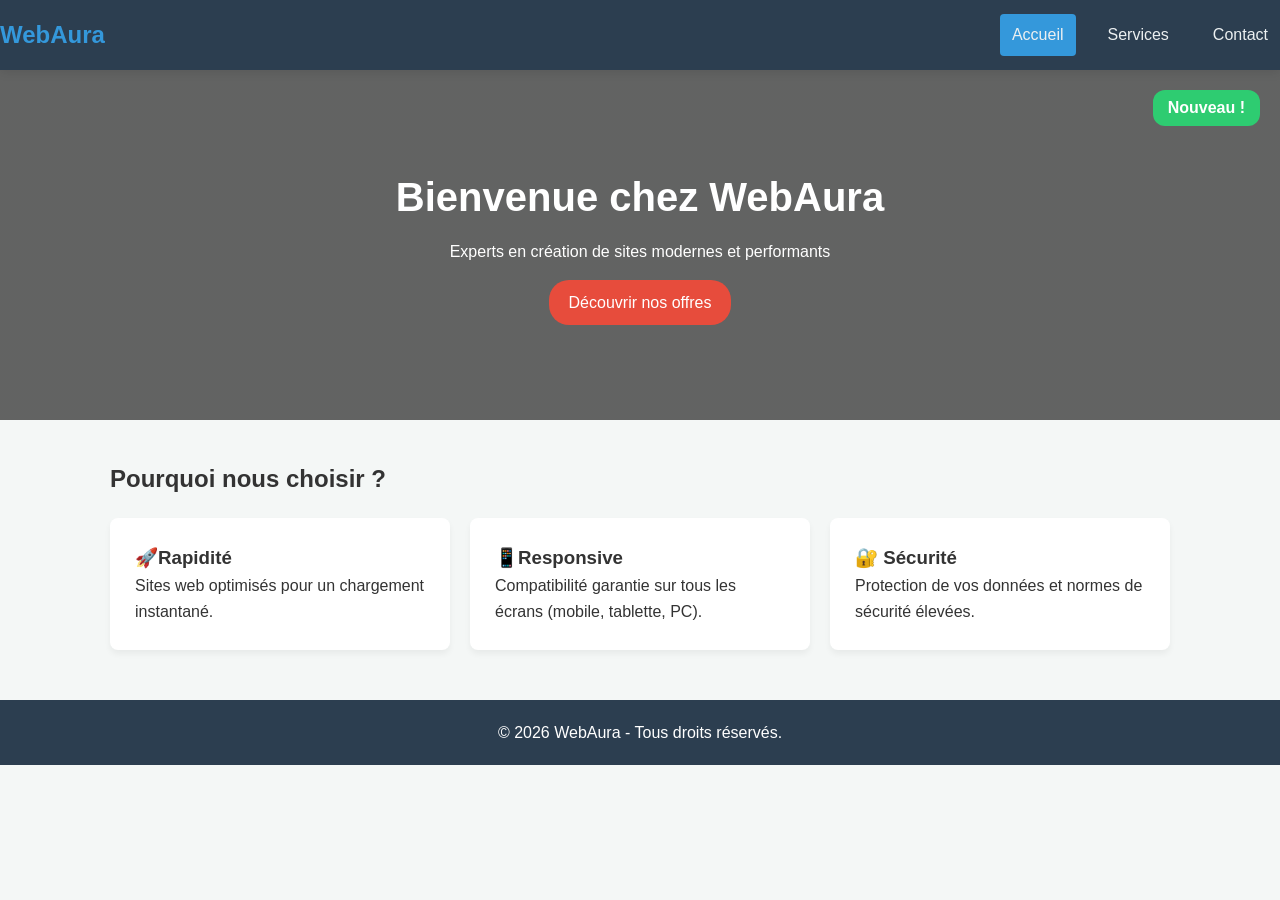
<file: index.html>
<!DOCTYPE html>
<html lang="fr">
<head>
<meta charset="UTF-8">
<meta name="viewport" content="width=device-width, initial-scale=1.0">
<title>Agence Web - Accueil</title>
<link rel="stylesheet" href="style.css">
</head>
<body>
<!-- Entête fixe avec Flexbox -->
<header class="header-fixed">
<div class="logo">WebAura</div>
<nav class="nav-flex">
<a href="index.html" class="active">Accueil</a>
<a href="services.html">Services</a>
<a href="contact.html">Contact</a>
</nav>
</header>
<!-- Section Hero avec Positionnement Absolu / Relatif -->
<section class="hero-section">
<div class="hero-overlay">
<h1>Bienvenue chez WebAura</h1>
<p>Experts en création de sites modernes et performants</p>
<a href="services.html" class="btn-hero">Découvrir nos offres</a>
</div>
<span class="badge-promo">Nouveau !</span>
</section>
<!-- Section Présentation rapide avec Flexbox -->
<main class="main-container">
<h2>Pourquoi nous choisir ?</h2>
<div class="cards-flex-container">
<div class="card">
<h3>🚀Rapidité</h3>
<p>Sites web optimisés pour un chargement instantané.</p>
</div>
<div class="card">
<h3>📱Responsive</h3>
<p>Compatibilité garantie sur tous les écrans (mobile, tablette, PC).</p>
</div>
<div class="card">
<h3>🔐 Sécurité</h3>
<p>Protection de vos données et normes de sécurité élevées.</p>
</div>
</div>
</main>
<!-- Pied de page -->
<footer>
<p>&copy; 2026 WebAura - Tous droits réservés.</p>
</footer>
</body>
</html>
</file>
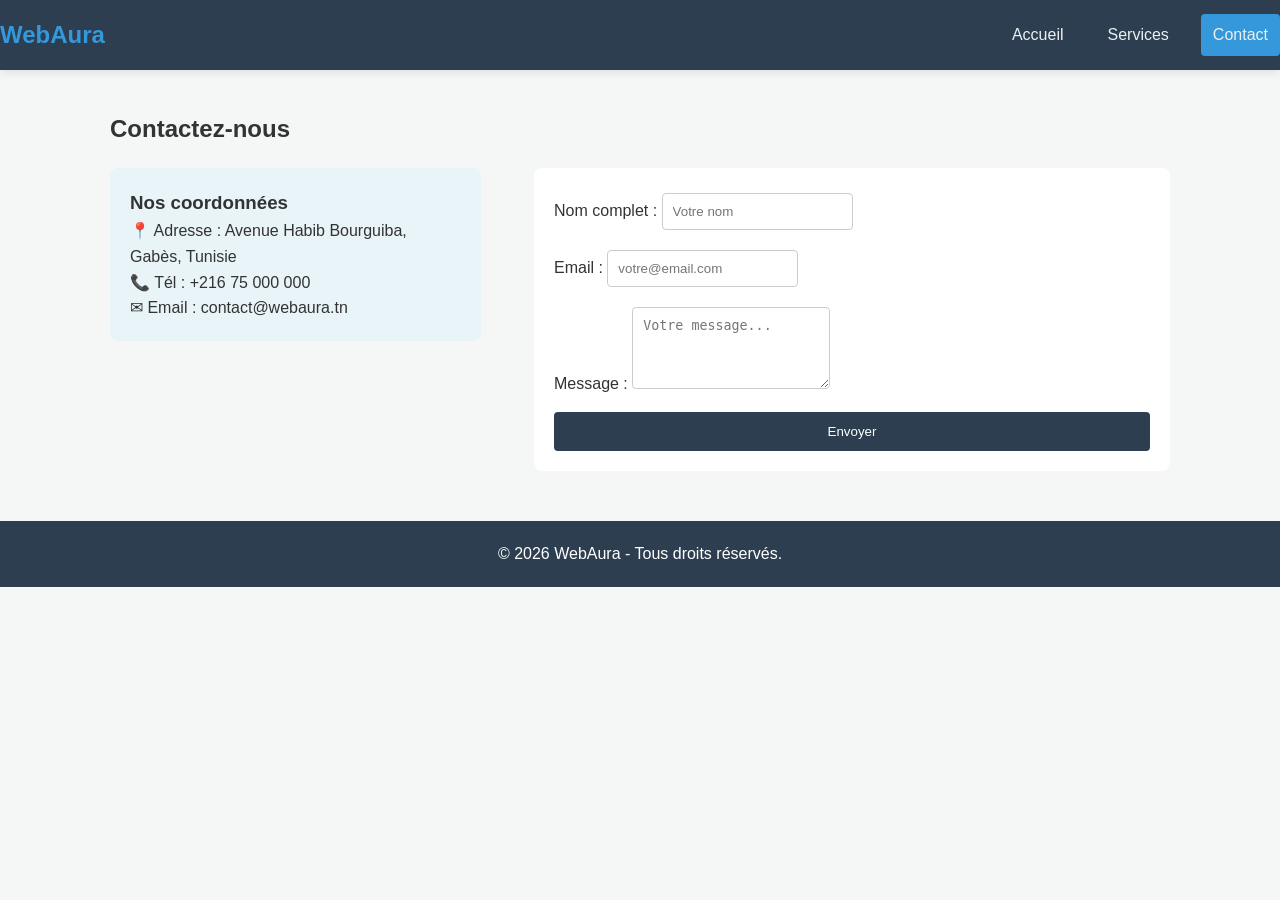
<file: contact.html>
<!DOCTYPE html>
<html lang="fr">
<head>
<meta charset="UTF-8">
<meta name="viewport" content="width=device-width, initial-scale=1.0">
<title>Agence Web - Contact</title>
<link rel="stylesheet" href="style.css">
</head>
<body>
<header class="header-fixed">
<div class="logo">WebAura</div>
<nav class="nav-flex">
<a href="index.html">Accueil</a>
<a href="services.html">Services</a>
<a href="contact.html" class="active">Contact</a>
</nav>
</header>

<main class="main-container">
<h2>Contactez-nous</h2>
<div class="contact-wrapper">
<!-- Bloc avec méthode Flottante (Float) -->
<div class="info-box-float">
<h3>Nos coordonnées</h3>
<p>📍 Adresse : Avenue Habib Bourguiba, Gabès, Tunisie</p>
<p>📞 Tél : +216 75 000 000</p>
<p>✉ Email : contact@webaura.tn</p>
</div>

<!-- Formulaire aligné via Flexbox -->
<form class="form-flex">
<div class="form-group">
<label for="nom">Nom complet :</label>
<input type="text" id="nom" required placeholder="Votre nom">
</div>
<div class="form-group">
<label for="email">Email :</label>
<input type="email" id="email" required placeholder="votre@email.com">
</div>
<div class="form-group">
<label for="message">Message :</label>
<textarea id="message" rows="4" placeholder="Votre message..."></textarea>
</div>
<button type="submit" class="btn-submit">Envoyer</button>
</form>

<div class="clear"></div> <!-- Nettoyage du float -->
</div>
</main>
<footer>
<p>&copy; 2026 WebAura - Tous droits réservés.</p>
</footer>
</body>
</html>
</file>
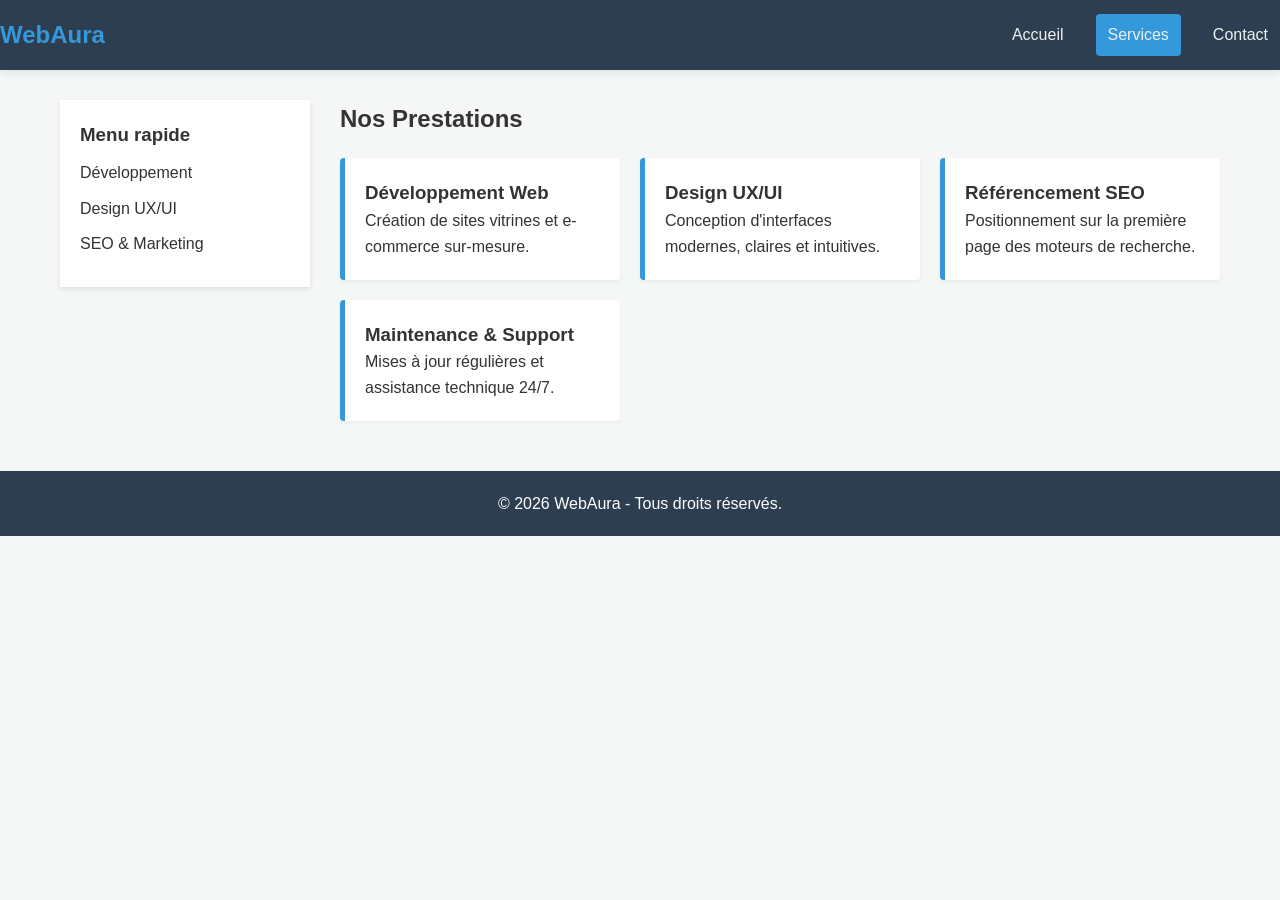
<file: services.html>
<!DOCTYPE html>
<html lang="fr">
<head>
<meta charset="UTF-8">
<meta name="viewport" content="width=device-width, initial-scale=1.0">
<title>Agence Web - Services</title>
<link rel="stylesheet" href="style.css">
</head>
<body>
<header class="header-fixed">
<div class="logo">WebAura</div>
<nav class="nav-flex">
<a href="index.html">Accueil</a>
<a href="services.html" class="active">Services</a>
<a href="contact.html">Contact</a>
</nav>
</header>
<div class="layout-with-sidebar">

<!-- Barre latérale fixe/sticky avec menu de navigation rapide -->
<aside class="sidebar-sticky">
<h3>Menu rapide</h3>
<ul>
<li><a href="#dev">Développement</a></li>
<li><a href="#design">Design UX/UI</a></li>
<li><a href="#seo">SEO & Marketing</a></li>
</ul>
</aside>
<!-- Zone principale d'affichage avec CSS Grid -->
<section class="services-content">
<h2>Nos Prestations</h2>
<div class="services-grid">
<article id="dev" class="service-box">
<h3>Développement Web</h3>
<p>Création de sites vitrines et e-commerce sur-mesure.</p>
</article>
<article id="design" class="service-box">
<h3>Design UX/UI</h3>
<p>Conception d'interfaces modernes, claires et intuitives.</p>
</article>
<article id="seo" class="service-box">
<h3>Référencement SEO</h3>
<p>Positionnement sur la première page des moteurs de recherche.</p>
</article>
<article class="service-box">
<h3>Maintenance & Support</h3>

<p>Mises à jour régulières et assistance technique 24/7.</p>
</article>
</div>
</section>
</div>
<footer>
<p>&copy; 2026 WebAura - Tous droits réservés.</p>
</footer>
</body>
</html>
</file>
<file: style.css>
*{margin: 0;
    padding: 0;
    box-sizing: border-box;}
body{
    font-family: 'Segoe UI', Tahoma, Geneva, Verdana, sans-serif;
    line-height: 1.6;
    background-color: #f4f7f6;
    color: #333;
    padding-top: 70px;

}
a{
    text-decoration: none;
    color: inherit;
}
.header-fixed{
    position: fixed;
    top:0;
    left: 0;
    width: 100%;
    height: 70px;
    background-color: #2c3e50;
    color: #ffffff;
    z-index: 1000;
    justify-content:space-between;
    align-items: center;
    box-shadow: 0 2px 10px rgba(0, 0, 0, 0.1);
display: flex;
}
.logo{
    font-size: 1.5rem;
    font-weight:bold ;
    color: #3498db;
}
.nav-flex{
    display: flex;
    gap: 20px;
}
.nav-flex a{
    color: #ecf0f1;
    padding: 8px 12px;
    border-radius: 4px;
    transition: background 0.3s;
}
.nav-flex a:hover{
    background-color: #3498db;
}
.nav-flex a.active{
    background-color: #3498db;

}
.hero-section{
    position: relative;
    height: 350px;
    background: linear-gradient(rgba(0,0,0,0.6), rgba(0,0,0,0.6)),url('https://picsum.photos/1200/400') center/cover;
    display: flex;
    justify-content: center;
    align-items: center;
    text-align: center;
    color: white;

}
.hero-overlay h1{
    font-size: 2.5rem;
    margin-bottom: 10px;

}
.btn-hero{
    display: inline-block;
    margin-top: 15px;
    padding: 10px 20px;
    background: #e74c3c;
    color: white;
    border-radius: 20px;
    transition:transform 0.2s;
   
}
.btn-hero:hover{
 transform: scale(1.05);
}

.badge-promo{
    position: absolute;
    top: 20px;
    right: 20px;
    background-color: #2ecc71;
    color: white;
    padding: 5px 15px;
    font-weight: bold;
    border-radius: 12px;
}
.main-container{
    max-width: 1100px;
    margin: 40px auto;
    padding: 0 20px;

}
.cards-flex-container{
    display: flex;
    flex-wrap: wrap;
    gap: 20px;
    margin-top: 20px;

}
.card{
    flex: 1 1 300px;
    background-color: white;
    padding: 25px;
    border-radius: 8px;
    box-shadow: 0 4px 6px rgba(0,0,0,0.05);
}
.layout-with-sidebar{
    display: flex;
    max-width: 1200px;
    margin: 30px auto;
    padding: 0 20px;
    gap: 30px;


}
.sidebar-sticky{
    flex: 0 0 250px;
    position: sticky;
     top: 90px;
    height: fit-content;
    background-color: white;
    padding: 20px;
    box-shadow: 0 2px 5px rgba(0,0,0,0.1);
}
.sidebar-sticky ul li{
    list-style:none;
    margin-top: 10px;
    margin-bottom: 10px;
}


.services-content{
    flex: 1;
    
}
.services-grid{
    display: grid;
    grid-template-columns: repeat(auto-fit, minmax(250px, 1fr));
    gap: 20px;
    margin-top: 20px;
}
.service-box {
  background-color: #ffffff;
  padding: 20px;
  border-left: 5px solid #3498db;
  border-radius: 4px;
  box-shadow: 0 2px 4px rgba(0, 0, 0, 0.05);
  
}

.contact-wrapper {
  margin-top: 20px;
}

.info-box-float {
  float: left;
  width: 35%;
  background: #e8f4f8;
  padding: 20px;
  border-radius: 8px;
}

.form-flex {
  float: right;
  width: 60%;
  background-color: #ffffff;
  padding: 20px;
  border-radius: 8px;
  display: flex;
  flex-direction: column;
  gap: 15px;
}

.form-group input,.form-group textarea {
  padding: 10px;
  border: 1px solid #ccc;
  border-radius: 4px;
  margin-top: 5px;
}

.btn-submit {
  background-color: #2c3e50;
  color: #ffffff;
  padding: 12px;
  border: none;
  border-radius: 4px;
  cursor: pointer;
}

.clear {
  clear: both;
}

footer {
  text-align: center;
  padding: 20px;
  background-color: #2c3e50;
  color: #ffffff;
  margin-top: 50px;
}

@media (max-width: 768px) {
  .layout-with-sidebar {
    flex-direction: column;
  }

  .info-box-float,.form-flex {
    float: none;
    width: 100%;
    margin-bottom: 20px;
  }
}
</file>
